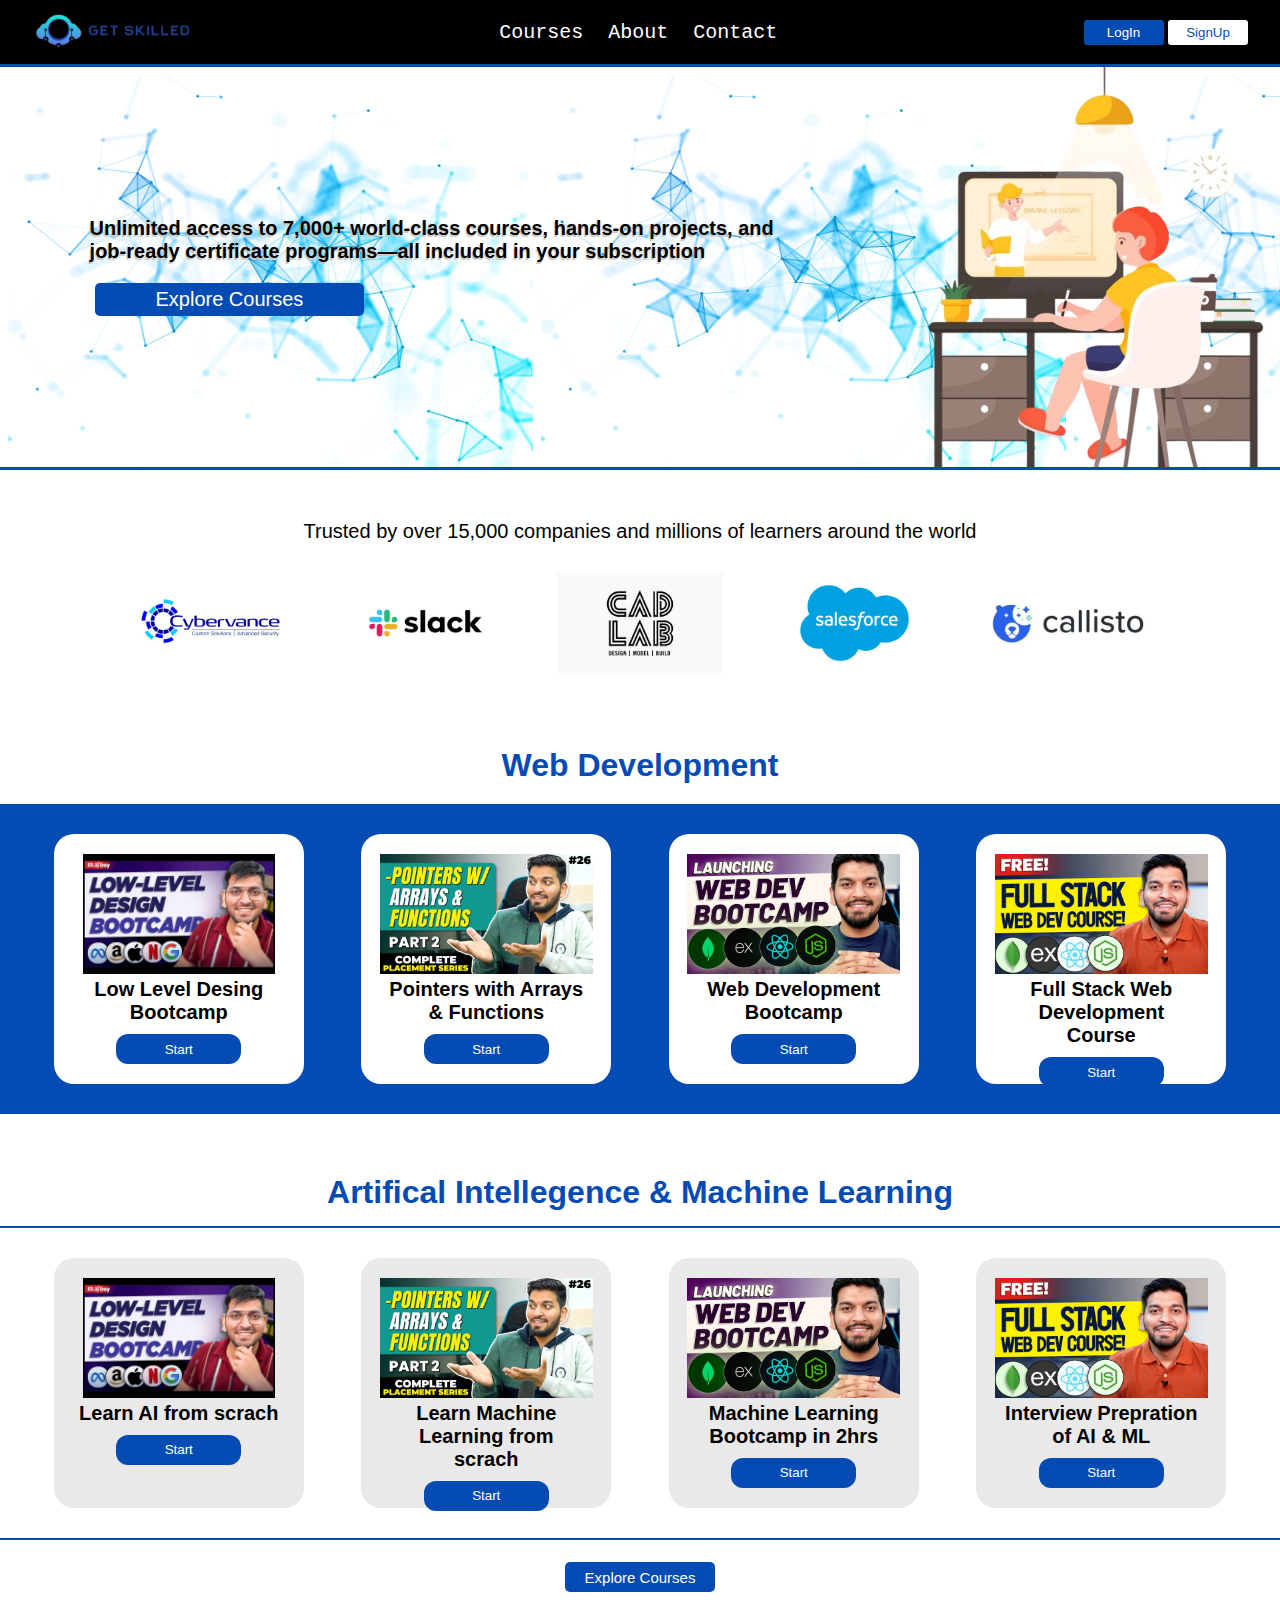
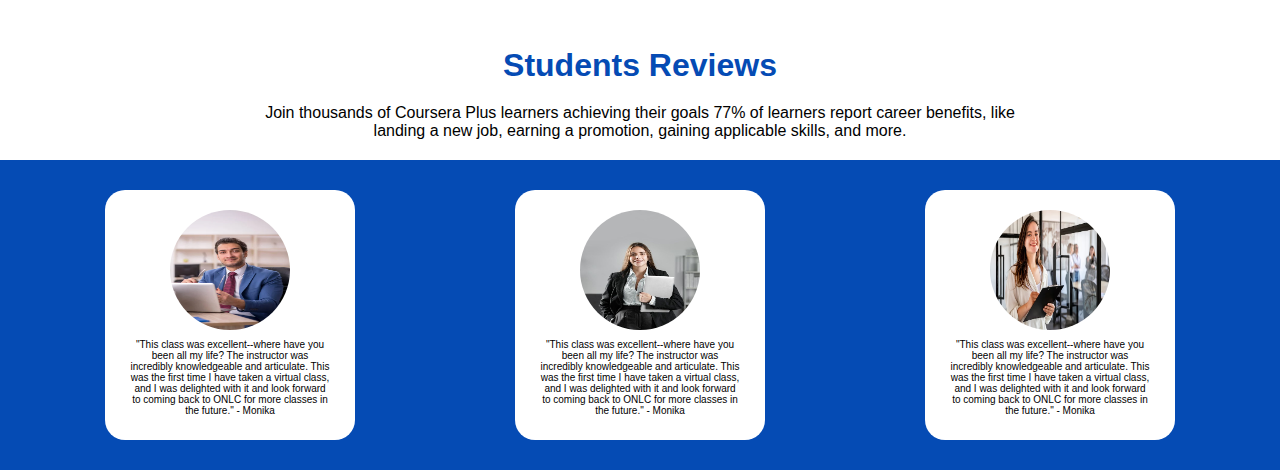
<file: index.html>
<!DOCTYPE html>
<html lang="en">
<head>
    <meta charset="UTF-8">
    <meta name="viewport" content="width=device-width, initial-scale=1.0">
    <title>Get Skilled</title>
    <link rel="stylesheet" href="style.css">
</head>
<body>
    <header>
        <div id="navbar">
            <a href="index.html"><img src="asset/logo.jpg" alt="logo"></a>

            <div>
                <ul id="navlinks">
                    <li><a href="courses.html">Courses</a></li>
                    <li><a href="about.html">About</a></li>
                    <li><a href="contact.html">Contact</a></li>
                </ul>
            </div>

            <div class="loginbtn">
                <button id="logbtn"><a href="">LogIn</a></button>
                <button id="signbtn"><a href="">SignUp</a></button>
            </div>
        </div>
    </header>

    <div id="hero" class="container">
        <div id="leftbox" class="container">
            <div>
                <p>Unlimited access to 7,000+ world-class courses, hands-on projects, and job-ready certificate programs—all included in your subscription</p>
            </div>

            <button><a href="courses.html\">Explore Courses</a></button>
        </div>

        <div id="rightbox" class="container">
            <img src="asset/png.png" alt="">
        </div>
    </div>

    <div class="container" id="companies">
        <p>Trusted by over 15,000 companies and millions of learners around the world</p>
        <ul id="companiesbox">
            <li><img src="asset/01.jpg" alt=""></li>
            <li><img src="asset/02.jpg" alt=""></li>
            <li><img src="asset/03.jpg" alt=""></li>
            <li><img src="asset/04.jpg" alt=""></li>
            <li><img src="asset/05.jpg" alt=""></li>
        </ul>
    </div>


    <div id="webdev" class="container">
        <h1 id="heading1">Web Development</h1>
        <div id="courseslist">
            <ul>
                <a href="video.html">
                    <li id="course1">
                        <img src="asset/thumbnail.jpg" alt="">
                        <h1> Low Level Desing Bootcamp</h1>
                        <button>Start</button>
                    </li>
                </a>

                <a href="video.html">
                    <li id="course2">
                        <img src="asset/thumbnail 3.jpg" alt="">
                        <h1>Pointers with Arrays & Functions</h1>
                        <button>Start</button>
                    </li>
                </a>


                <a href="video.html">
                    <li id="course3">
                        <img src="asset/thumbnail 4.jpg" alt="">
                        <h1>Web Development Bootcamp</h1>
                        <button>Start</button>
                    </li>
                </a>

                <a href="video.html">
                    <li id="course4">
                        <img src="asset/thumbnail 5.jpg" alt="">
                        <h1>Full Stack Web Development Course</h1>
                        <button>Start</button>
                    </li>
                </a>

            </ul>
        </div>
    </div>

<!-- ----------------------------------------------------------------------------------------- -->
    <div id="aiml" class="container">
        <h1 class="heading">Artifical Intellegence & Machine Learning</h1>
        <div id="courseslist">
            <ul>
                <a href="video.html">
                    <li id="course1">
                        <img src="asset/thumbnail.jpg" alt="">
                        <h1>Learn AI from scrach</h1>
                        <button>Start</button>
                    </li>
                </a>

                <a href="video.html">
                    <li id="course2">
                        <img src="asset/thumbnail 3.jpg" alt="">
                        <h1>Learn Machine Learning from scrach</h1>
                        <button>Start</button>
                    </li>
                </a>


                <a href="video.html">
                    <li id="course3">
                        <img src="asset/thumbnail 4.jpg" alt="">
                        <h1>Machine Learning Bootcamp in 2hrs</h1>
                        <button>Start</button>
                    </li>
                </a>

                <a href="video.html">
                    <li id="course4">
                        <img src="asset/thumbnail 5.jpg" alt="">
                        <h1>Interview Prepration of AI & ML</h1>
                        <button>Start</button>
                    </li>
                </a>
            </ul>
        </div>
    </div>

    <div class="container">
        <button class="btn"><a href="courses.html\">Explore Courses</a></button>
    </div>



    <div id="webdev" class="container">

        <h1 id="heading1">Students Reviews</h1>
        <p>Join thousands of Coursera Plus learners achieving their goals
            77% of learners report career benefits, like landing a new job, earning a promotion, gaining applicable skills, and more.</p>
        <div id="reviews">
            <ul>
                <a href="courses.html">
                    <li id="course1">
                        <img src="asset/boyy.jpg" alt="">
                        <p>"This class was excellent--where have you been all my life? The instructor was incredibly knowledgeable and articulate. This was the first time I have taken a virtual class, and I was delighted with it and look forward to coming back to ONLC for more classes in the future." - Monika</p>
                    </li>
                </a>

                <a href="courses.html">
                    <li id="course2">
                        <img src="asset/girl.jpg" alt="">
                        <p>"This class was excellent--where have you been all my life? The instructor was incredibly knowledgeable and articulate. This was the first time I have taken a virtual class, and I was delighted with it and look forward to coming back to ONLC for more classes in the future." - Monika</p>
                    </li>
                </a>


                <a href="courses.html">
                    <li id="course3">
                        <img src="asset/girlll.avif" alt="">
                        <p>"This class was excellent--where have you been all my life? The instructor was incredibly knowledgeable and articulate. This was the first time I have taken a virtual class, and I was delighted with it and look forward to coming back to ONLC for more classes in the future." - Monika</p>
                    </li>
                </a>
            </ul>
        </div>
    </div>
</body>
</html>
</file>
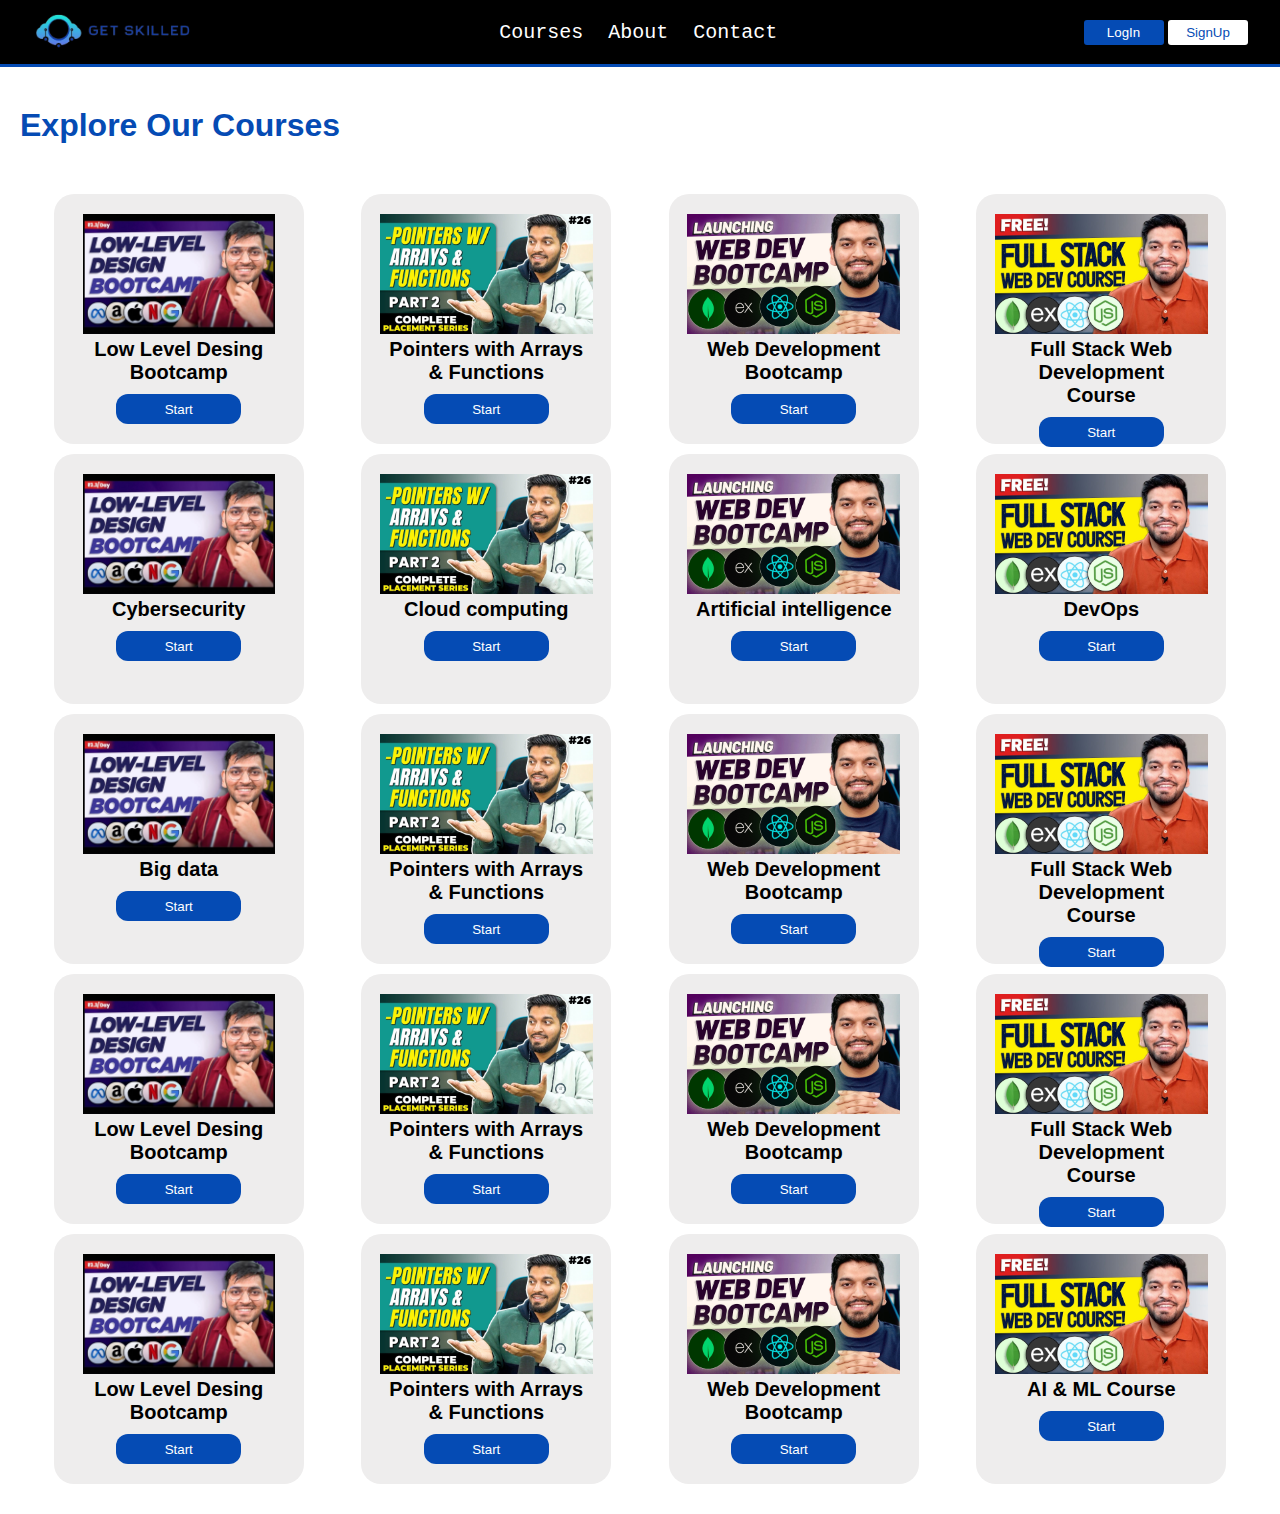
<file: courses.html>
<!DOCTYPE html>
<html lang="en">
<head>
    <meta charset="UTF-8">
    <meta name="viewport" content="width=device-width, initial-scale=1.0">
    <title>Get Skilled</title>
    <link rel="stylesheet" href="courses.css">
</head>
<body>
    <header>
        <div id="navbar">
            <a href="index.html"><img src="asset/logo.jpg" alt="logo"></a>

            <div>
                <ul id="navlinks">
                    <li><a href="courses.html">Courses</a></li>
                    <li><a href="about.html">About</a></li>
                    <li><a href="contact.html">Contact</a></li>
                    
                </ul>
            </div>

            <div class="loginbtn">
                <button id="logbtn"><a href="">LogIn</a></button>
                <button id="signbtn"><a href="">SignUp</a></button>
            </div>
        </div>
    </header>




    <div id="webdev" class="container">
        <h1 id="heading1">Explore Our Courses</h1>
        <div>
            <ul id="courseslist">
                <a href="video.html">
                    <li id="course1">
                        <img src="asset/thumbnail.jpg" alt="">
                        <h1> Low Level Desing Bootcamp</h1>
                        <button>Start</button>
                    </li>
                </a>

                <a href="video.html">
                    <li id="course2">
                        <img src="asset/thumbnail 3.jpg" alt="">
                        <h1>Pointers with Arrays & Functions</h1>
                        <button>Start</button>
                    </li>
                </a>


                <a href="video.html">
                    <li id="course3">
                        <img src="asset/thumbnail 4.jpg" alt="">
                        <h1>Web Development Bootcamp</h1>
                        <button>Start</button>
                    </li>
                </a>

                <a href="video.html">
                    <li id="course4">
                        <img src="asset/thumbnail 5.jpg" alt="">
                        <h1>Full Stack Web Development Course</h1>
                        <button>Start</button>
                    </li>
                </a>
                <a href="video.html">
                    <li id="course1">
                        <img src="asset/thumbnail.jpg" alt="">
                        <h1>Cybersecurity</h1>
                        <button>Start</button>
                    </li>
                </a>

                <a href="video.html">
                    <li id="course2">
                        <img src="asset/thumbnail 3.jpg" alt="">
                        <h1>Cloud computing</h1>
                        <button>Start</button>
                    </li>
                </a>


                <a href="video.html">
                    <li id="course3">
                        <img src="asset/thumbnail 4.jpg" alt="">
                        <h1>Artificial intelligence</h1>
                        <button>Start</button>
                    </li>
                </a>

                <a href="video.html">
                    <li id="course4">
                        <img src="asset/thumbnail 5.jpg" alt="">
                        <h1>DevOps</h1>
                        <button>Start</button>
                    </li>
                </a>

                <a href="video.html">
                    <li id="course1">
                        <img src="asset/thumbnail.jpg" alt="">
                        <h1>Big data</h1>
                        <button>Start</button>
                    </li>
                </a>

                <a href="video.html">
                    <li id="course2">
                        <img src="asset/thumbnail 3.jpg" alt="">
                        <h1>Pointers with Arrays & Functions</h1>
                        <button>Start</button>
                    </li>
                </a>


                <a href="video.html">
                    <li id="course3">
                        <img src="asset/thumbnail 4.jpg" alt="">
                        <h1>Web Development Bootcamp</h1>
                        <button>Start</button>
                    </li>
                </a>

                <a href="video.html">
                    <li id="course4">
                        <img src="asset/thumbnail 5.jpg" alt="">
                        <h1>Full Stack Web Development Course</h1>
                        <button>Start</button>
                    </li>
                </a>

                <a href="video.html">
                    <li id="course1">
                        <img src="asset/thumbnail.jpg" alt="">
                        <h1> Low Level Desing Bootcamp</h1>
                        <button>Start</button>
                    </li>
                </a>

                <a href="video.html">
                    <li id="course2">
                        <img src="asset/thumbnail 3.jpg" alt="">
                        <h1>Pointers with Arrays & Functions</h1>
                        <button>Start</button>
                    </li>
                </a>


                <a href="video.html">
                    <li id="course3">
                        <img src="asset/thumbnail 4.jpg" alt="">
                        <h1>Web Development Bootcamp</h1>
                        <button>Start</button>
                    </li>
                </a>

                <a href="video.html">
                    <li id="course4">
                        <img src="asset/thumbnail 5.jpg" alt="">
                        <h1>Full Stack Web Development Course</h1>
                        <button>Start</button>
                    </li>
                </a>
                <a href="video.html">
                    <li id="course1">
                        <img src="asset/thumbnail.jpg" alt="">
                        <h1> Low Level Desing Bootcamp</h1>
                        <button>Start</button>
                    </li>
                </a>

                <a href="video.html">
                    <li id="course2">
                        <img src="asset/thumbnail 3.jpg" alt="">
                        <h1>Pointers with Arrays & Functions</h1>
                        <button>Start</button>
                    </li>
                </a>


                <a href="video.html">
                    <li id="course3">
                        <img src="asset/thumbnail 4.jpg" alt="">
                        <h1>Web Development Bootcamp</h1>
                        <button>Start</button>
                    </li>
                </a>

                <a href="video.html">
                    <li id="course4">
                        <img src="asset/thumbnail 5.jpg" alt="">
                        <h1>AI & ML Course</h1>
                        <button>Start</button>
                    </li>
                </a>
            </ul>
        </div>
    </div>

<!-- ----------------------------------------------------------------------------------------- -->

</body>
</html>
</file>
<file: style.css>
*{
    padding: 0px;
    margin: 0px;
}
a{
    text-decoration: none;
    color: black;
}
img{
    height: 60px;
}
body{
    /* background-color: red; */
    font-family: 'Franklin Gothic Medium', 'Arial Narrow', Arial, sans-serif;
}
.container{
    text-align: center;
    /* border: 1px red solid; */

}
ul{
    list-style-type: none;
}

.btn{
    background-color: #054bb4;
    width: 150px;
    height: 30px;
    font-size: 15px;
    color: white;
    border: none;
    border-radius: 5px;
    margin: 15px;
    text-align: center;
}
.btn a{
    color: white;
}


/* ----------------------------------------------Nav Bar=---------------------------------------------- */
header{
    border-bottom: 3px solid #054bb4;
    margin: auto;
    background-color: black;
}
#navbar{
    margin: auto;
    display: flex;
    justify-content: space-between;
    align-items: center;
    width: 95%;
}

#navlinks{
    display: flex;
    list-style-type: none;
    gap: 25px;
}

#navlinks li a{
    font-family: 'Courier New', Courier, monospace;
    font-weight: 2px;
    color: white;
    text-decoration: none;
    font-size: 20px;
}
#navlinks li a:hover{
    color: #054bb4;
    text-decoration: none;
    font-size: 20px;
}

.loginbtn button:first-child{
    border: none;
    background-color: #054bb4;
    padding: 5px 5px;
    width: 80px;
    color: white;
    border-radius: 3px;
}

.loginbtn button:nth-child(2){
    border: none;
    border-radius: 3px;
    background-color: #ffffff;
    padding: 5px 5px;
    width: 80px;
    color:#054bb4;
    /* border:1px red solid; */
}

#logbtn a{
    color: white;
}

#signbtn a{
    color: #054bb4;
}

/* ----------------------------------------------Hero section=---------------------------------------------- */

#hero{
    display: flex;
    height: 400px;
    justify-content: space-between;
    background-image: url(asset/bg.jpg);
    /* background-repeat: no-repeat; */
    background-size: contain;
    border-bottom: 3px solid #054bb4;
}

#leftbox{
    width:70%;
    display: flex;
    flex-direction: column;
    align-content: space-between;
}

#leftbox div p{
    /* border: 1px red solid; */
    font-family:'Lucida Sans', 'Lucida Sans Regular', 'Lucida Grande', 'Lucida Sans Unicode', Geneva, Verdana, sans-serif;
    margin: auto;
    width:80%;
    text-align: left;
    font-size: 20px;
    margin-top: 150px;
    font-weight: bolder;
    text-shadow: rgb(202, 202, 202) -1px 2px;

}

#leftbox button{
    margin-top: 20px;
    margin-left: 95px;
    width:30%;
    padding: 5px;
    justify-content: left;
    text-align:center;
    font-size: 20px;
    background-color: #054bb4;
    border: none;
    color: white;
    border-radius: 5px;

}
#leftbox button a{
    color: white;
}



#rightbox{
    width:30%;
}
#rightbox img{
    height: 400px;

}

#companies{

    margin:50px;
}
#companies p{
 font-size: 20px;
}
#companiesbox{
    display: flex;
    list-style-type: none;
    justify-content: space-evenly;
    margin: 30px;
}


#companiesbox li img{
    height: 100px;
}

/* courses========================================================== */
#webdev{
    
    height: 400px;
}
#heading1{
    padding-top: 20px;
    color: #054bb4;
    margin:20px;
} 
#heading2{
    color: rgb(39, 15, 15);
    padding-top: 30px;
    margin-top: 30px;
}
#webdev p{
    color: black;
    width: 60%;
    margin: auto;
    margin-bottom: 20px;
}
#webdev ul{
    padding: 30px;
    background-color: #054bb4;
    margin-top: 30px;
    gap: 10px;
    display: flex;
    justify-content: space-around;
    margin: auto;
}
#webdev ul li{
    background-color: white;
    height:250px;
    width: 250px;
    border-radius: 20px;
}

#webdev ul li img{
    height: 120px;
    margin-top: 20px;
}

#webdev ul li h1{
    width: 80%;
    font-size: 20px;
    margin-top: 20px;
    margin: auto;
}

#webdev ul li button{
    width: 50%;
    background-color:#054bb4;
    color: white;
    height: 30px;
    border: none;
    border-radius: 12px;
    margin-top: 10px;
}

#webdev ul li button:hover{
    width: 50%;
    background-color:rgb(190, 190, 190);
    color: #000000;
    height: 30px;
    border: none;
    border-radius: 12px;
    margin-top: 10px;
}

#reviews{

}



/* k.ds======================================================================= */
#aiml{
    background-color: #ffffff;
    height: 400px;
    
    margin-top: 20px;
    overflow: hidden;
    display: flex;
    flex-direction: column;
    justify-content: space-around;
    align-content: space-around;
}
.heading{
    padding-top: 20px;
    color: #054bb4;
    
} 
#aiml ul{
    border-top: 2px solid #054bb4;
    border-bottom: 2px solid #054bb4;
    gap: 10px;
    padding: 30px;
    display: flex;
    justify-content: space-around;
    margin: auto;
}
#aiml ul li{
    
    background-color: rgba(219, 219, 219, 0.616);
    height:250px;
    width: 250px;
    border-radius: 20px;
}

#aiml ul li img{
    height: 120px;
    margin-top: 20px;
}

#aiml ul li h1{
    width: 80%;
    font-size: 20px;
    margin-top: 20px;
    margin: auto;
}

#aiml ul li button{
    width: 50%;
    background-color:#054bb4;
    color: white;
    height: 30px;
    border: none;
    border-radius: 12px;
    margin-top: 10px;
}

#aiml ul li button:hover{
    width: 50%;
    background-color:rgb(190, 190, 190);
    color: #000000;
    height: 30px;
    border: none;
    border-radius: 12px;
    margin-top: 10px;
}


#reviews ul li img{
    height: 120px;
    width: 120px;
    margin-top: 20px;
    border-radius:100px;
}

#reviews ul li p{
    width: 80%;
    text-align: center;
    font-size: 10px;
    margin-top: 5px;
    border-radius:100px;
}
</file>
<file: courses.css>
*{
    padding: 0px;
    margin: 0px;
}
a{
    text-decoration: none;
    color: black;
}
img{
    height: 60px;
}
body{
    /* background-color: red; */
    font-family: 'Franklin Gothic Medium', 'Arial Narrow', Arial, sans-serif;
}
.container{
    text-align: center;
    /* border: 1px red solid; */

}
ul{
    list-style-type: none;
}

.btn{
    background-color: #054bb4;
    width: 150px;
    height: 30px;
    font-size: 15px;
    color: white;
    border: none;
    border-radius: 5px;
    margin: 15px;
    text-align: center;
}
.btn a{
    color: white;
}


/* ----------------------------------------------Nav Bar=---------------------------------------------- */
header{
    border-bottom: 3px solid #054bb4;
    margin: auto;
    background-color: black;
}
#navbar{
    margin: auto;
    display: flex;
    justify-content: space-between;
    align-items: center;
    width: 95%;
}

#navlinks{
    display: flex;
    list-style-type: none;
    gap: 25px;
}

#navlinks li a{
    font-family: 'Courier New', Courier, monospace;
    font-weight: 2px;
    color: white;
    text-decoration: none;
    font-size: 20px;
}
#navlinks li a:hover{
    color: #054bb4;
    text-decoration: none;
    font-size: 20px;
}

.loginbtn button:first-child{
    border: none;
    background-color: #054bb4;
    padding: 5px 5px;
    width: 80px;
    color: white;
    border-radius: 3px;
}

.loginbtn button:nth-child(2){
    border: none;
    border-radius: 3px;
    background-color: #ffffff;
    padding: 5px 5px;
    width: 80px;
    color:#054bb4;
    /* border:1px red solid; */
}

#logbtn a{
    color: white;
}

#signbtn a{
    color: #054bb4;
}

/* ----------------------------------------------Hero section=---------------------------------------------- */


/* courses========================================================== */
#webdev{
    display: flex;
    flex-wrap: wrap;
    height: 400px;
}
#heading1{
    padding-top: 20px;
    color: #054bb4;
    margin:20px;
} 
#heading2{
    color: rgb(39, 15, 15);
    text-align:center;
    padding-top: 30px;
    margin-top: 30px;
}
#webdev p{
    color: black;
    width: 60%;
    margin: auto;
    margin-bottom: 20px;
}
#webdev ul{
    padding: 30px;
    /* background-color: #054bb4; */
    margin-top: 30px;
    gap: 10px;
    display: flex;
    justify-content: space-around;
    margin: auto;
    
}
#webdev ul li{
    background-color: rgb(238, 237, 237);
    height:250px;
    width: 250px;
    border-radius: 20px;
}

#webdev ul li img{
    height: 120px;
    margin-top: 20px;
}

#webdev ul li h1{
    width: 80%;
    font-size: 20px;
    margin-top: 20px;
    margin: auto;
}

#webdev ul li button{
    width: 50%;
    background-color:#054bb4;
    color: white;
    height: 30px;
    border: none;
    border-radius: 12px;
    margin-top: 10px;
}

#webdev ul li button:hover{
    width: 50%;
    background-color:rgb(190, 190, 190);
    color: #000000;
    height: 30px;
    border: none;
    border-radius: 12px;
    margin-top: 10px;
}

#courseslist{
    display: flexbox;
    flex-wrap: wrap;
    /* flex-direction: column; */
}
</file>
